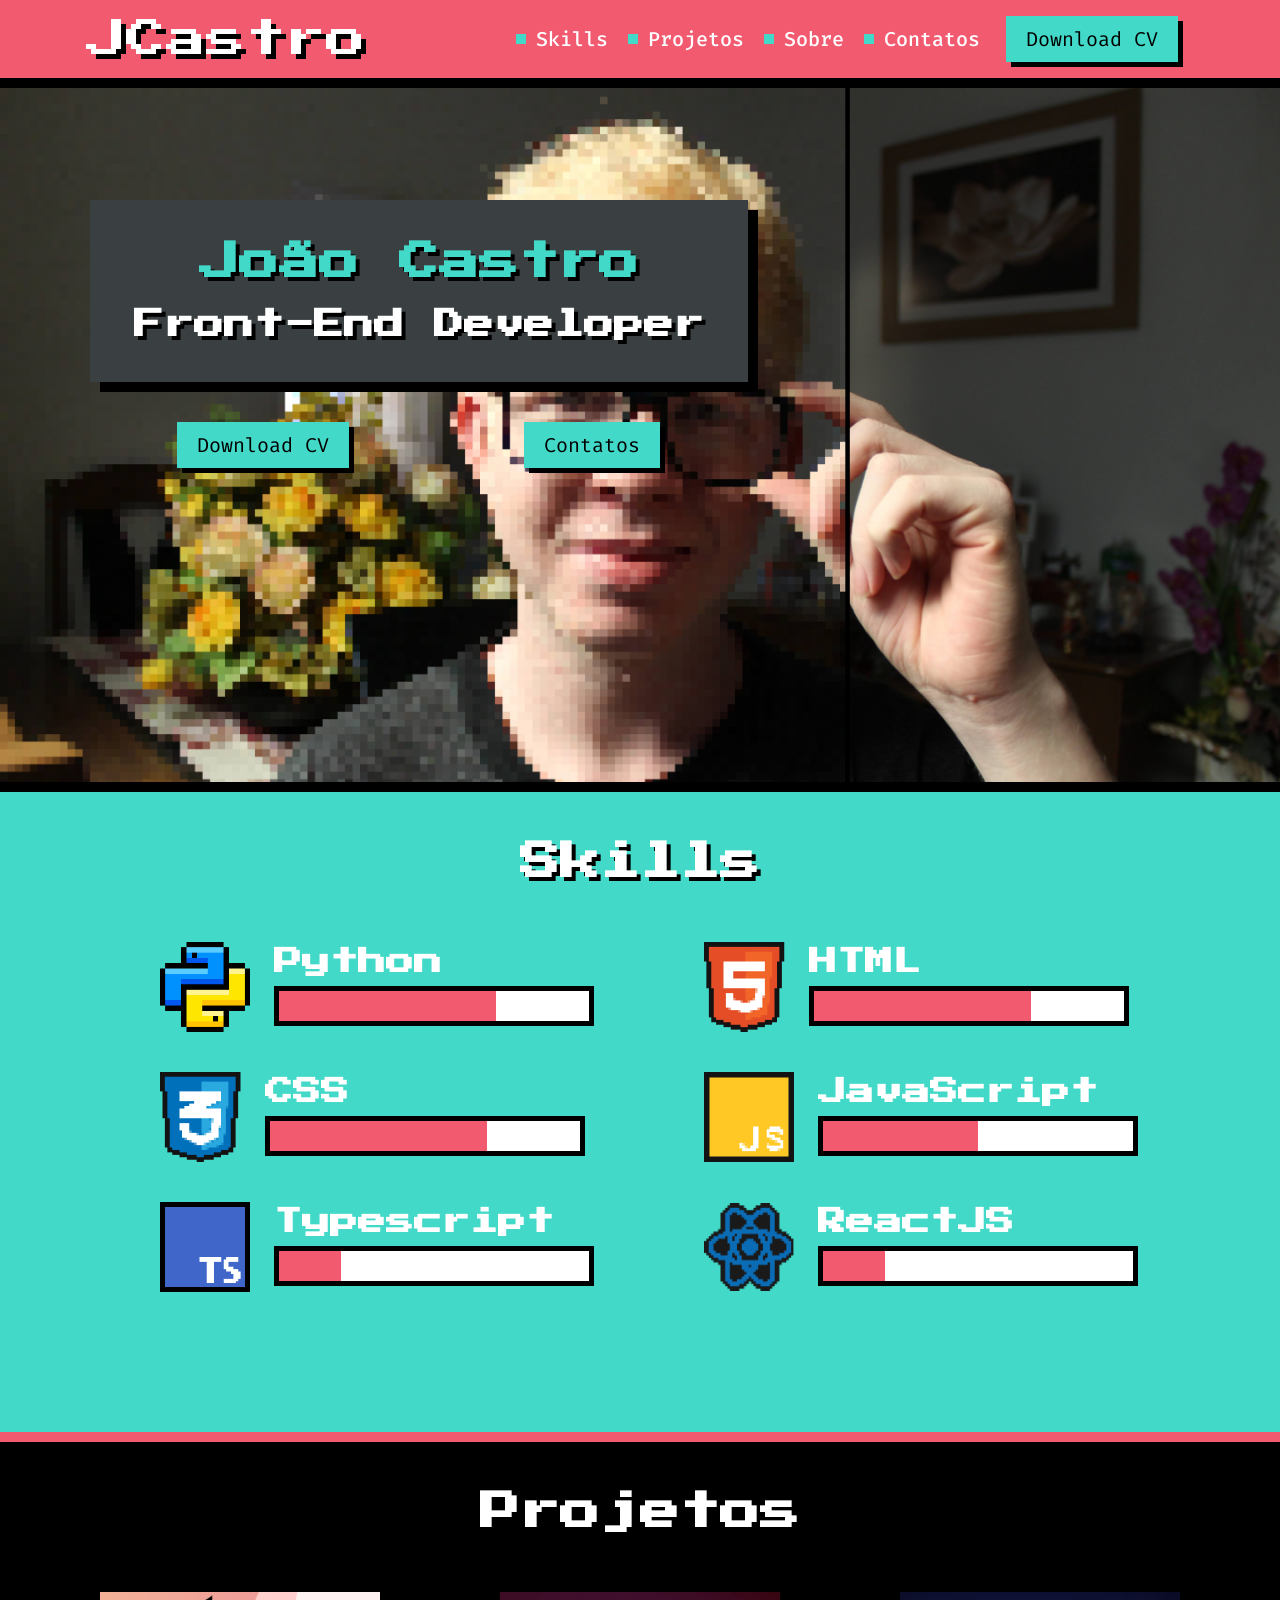
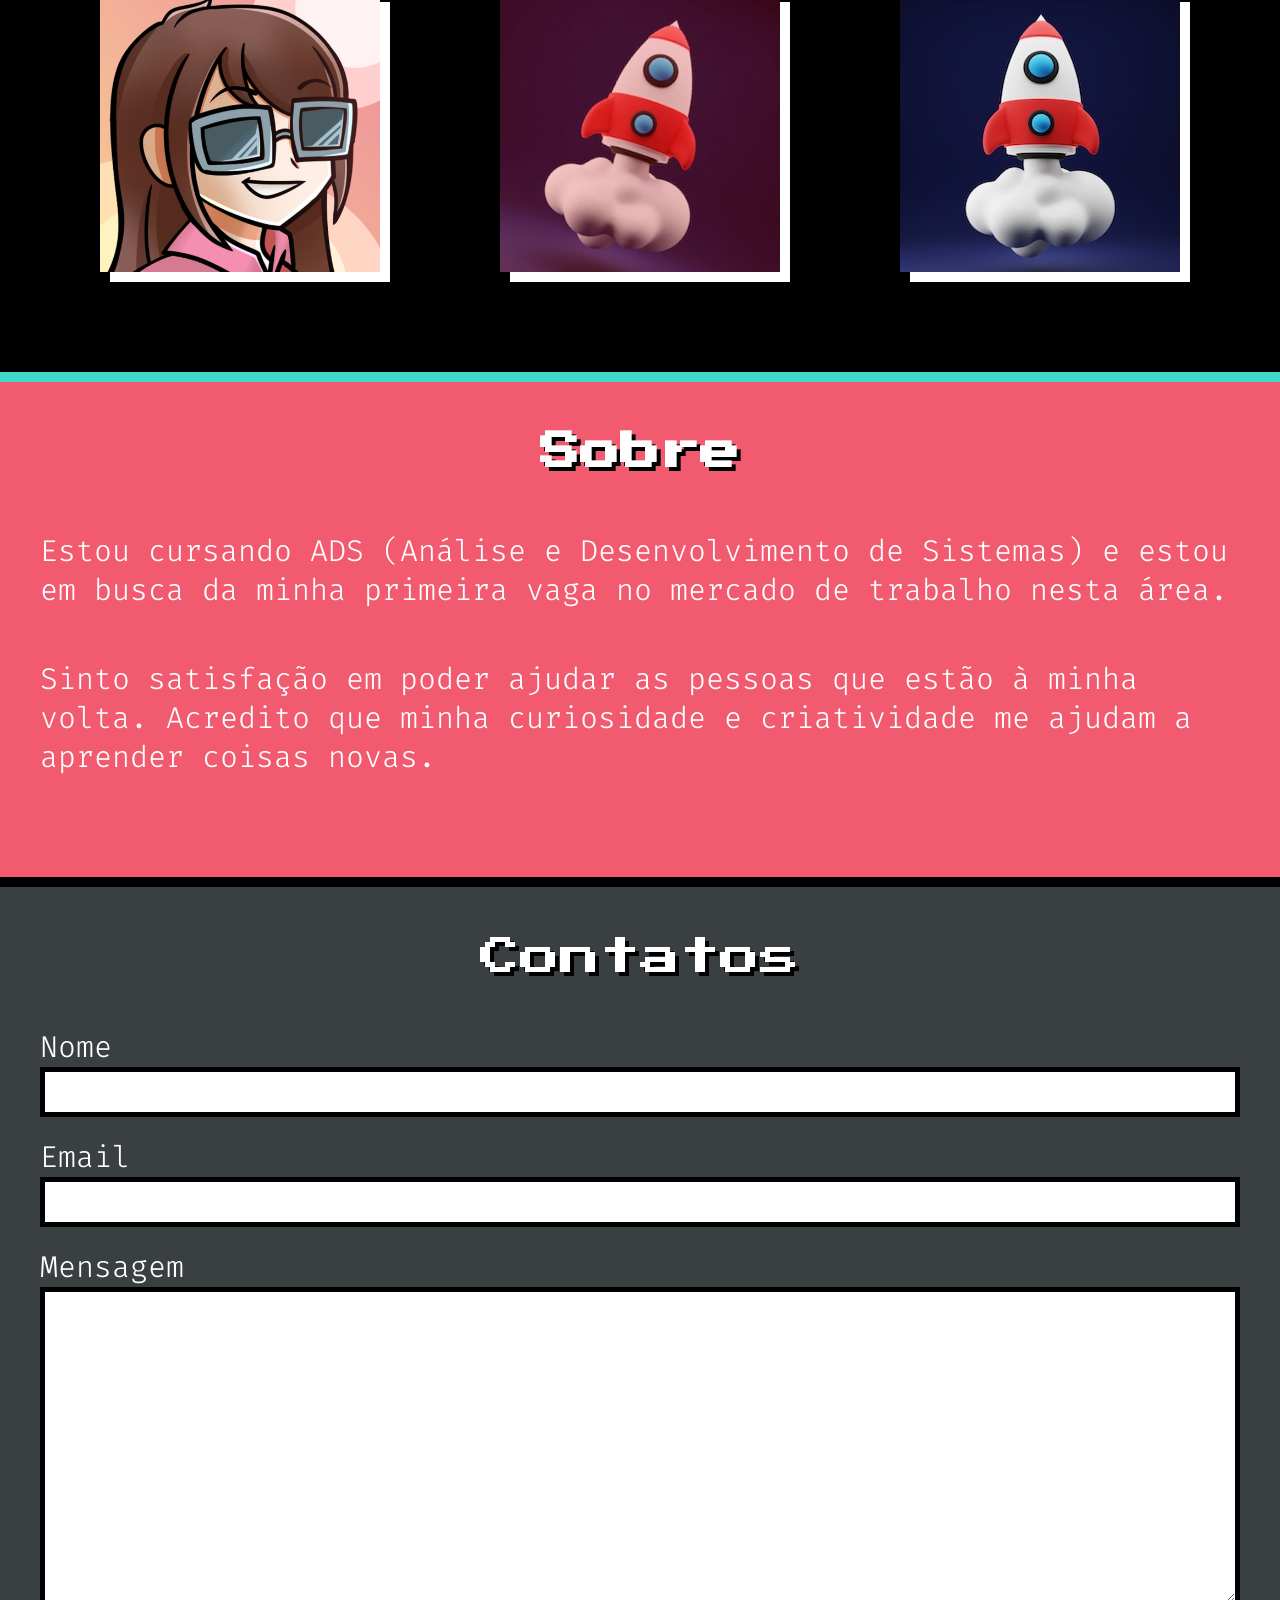
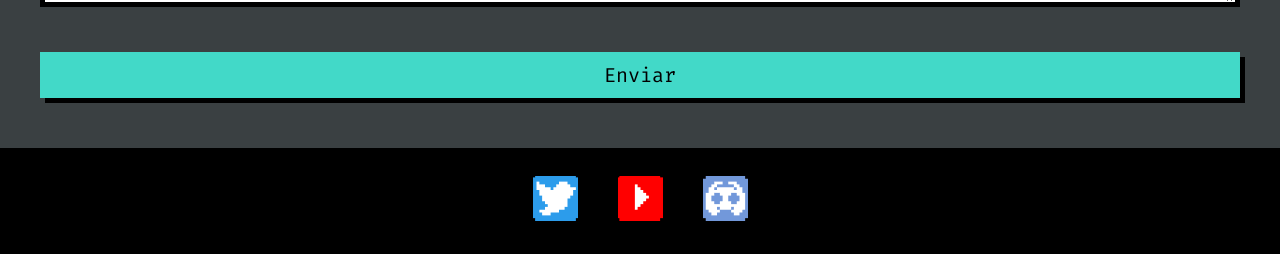
<file: index.html>
<!DOCTYPE html>
<html lang="pt-BR">

<head>
    <meta charset="utf-8">
    <meta name="viewport" content="width=device-width, initial-scale=1.0">
    <title>João Castro</title>

    <!-- Google Fonts -->
    <link rel="preconnect" href="https://fonts.googleapis.com">
    <link rel="preconnect" href="https://fonts.gstatic.com" crossorigin>
    <link href="https://fonts.googleapis.com/css2?family=Fira+Code:wght@300;500&family=Press+Start+2P&display=swap"
        rel="stylesheet">

    <!-- CSS -->
    <link rel="stylesheet" href="styles/reset.css">
    <link rel="stylesheet" href="styles/components/components.css">
</head>

<body>
    <header class="main-header">
        <a href="https://joaofbcastro.github.io/PortifolioFeliz/" class="logo">JCastro</a>

        <nav>
            <a class="main-action" href="#skills" lang="en">Skills</a>
            <a class="main-action" href="#projetos">Projetos</a>
            <a class="main-action" href="#sobre">Sobre</a>
            <a class="main-action" href="#contatos">Contatos</a>
            <a class="main-button" href="https://www.linkedin.com/in/joaofbcastro/" lang="en">Download CV</a>
        </nav>
    </header>

    <section class="main-banner">
        <div class="wrapper">
            <div class="main-box">
                <h1 class="main-title">João Castro</h1>
                <h2 class="main-subtitle">Front-End Developer</h3>
            </div>

            <div class="navigation">
                <a class="main-button" href="https://www.linkedin.com/in/joaofbcastro/" lang="en">Download CV</a>
                <a class="main-button" href="#contatos">Contatos</a>
            </div>
        </div>
    </section>

    <section id="skills" class="main-section">
        <h2 class="main-title -second">Skills</h2>

        <div class="wrapper-skill">
            <article class="skill-tec">
                <img class="icon" src="assets/images/python.png" alt="Logo do Python em Pixel Art">
                <div class="right">
                    <h3 class="title">Python</h3>
                    <progress class="progress-bar" max="100" value="70">
                        70%
                    </progress>
                </div>
            </article>
            <article class="skill-tec">
                <img class="icon" src="assets/images/html5.png" alt="Logo do HTML5 em Pixel Art">
                <div class="right">
                    <h3 class="title">HTML</h3>
                    <progress class="progress-bar" max="100" value="70">
                        70%
                    </progress>
                </div>
            </article>
            <article class="skill-tec">
                <img class="icon" src="assets/images/css3.png" alt="Logo do CSS em Pixel Art">
                <div class="right">
                    <h3 class="title">CSS</h3>
                    <progress class="progress-bar" max="100" value="70">
                        70%
                    </progress>
                </div>
            </article>
            <article class="skill-tec">
                <img class="icon" src="assets/images/js.png" alt="Logo do JavaScript em Pixel Art">
                <div class="right">
                    <h3 class="title">JavaScript</h3>
                    <progress class="progress-bar" max="100" value="50">
                        50%
                    </progress>
                </div>
            </article>
            <article class="skill-tec">
                <img class="icon" src="assets/images/typscript.png" alt="Logo do Typescript em Pixel Art">
                <div class="right">
                    <h3 class="title">Typescript</h3>
                    <progress class="progress-bar" max="100" value="20">
                        20%
                    </progress>
                </div>
            </article>
            <article class="skill-tec">
                <img class="icon" src="assets/images/react.png" alt="Logo do React em Pixel Art">
                <div class="right">
                    <h3 class="title">ReactJS</h3>
                    <progress class="progress-bar" max="100" value="20">
                        20%
                    </progress>
                </div>
            </article>
        </div>
    </section>

    <section id="projetos" class="main-section -bgBlack -bdPrimary">
        <h2 class="main-title -second">Projetos</h2>
        <div class="wrapper-card">
            <a href="https://renatinhabot.herokuapp.com/" target="_blank">
                <figure class="card-project">
                    <img class="logo" src="assets/images/renatinha.png" alt="Logo da Renatinha Bot">
                </figure>
            </a>
            <a href="https://joaofbcastro.github.io/RocketNews/" target="_blank">
                <figure class="card-project">
                    <img class="logo" src="assets/images/RocketNews.svg" alt="Logo do RocketNews">
                </figure>
            </a>
            <a href="https://joaofbcastro.github.io/RocketLinks" target="_blank">
                <figure class="card-project -secondary">
                    <img class="logo" src="assets/images/RocketLinks.svg" alt="Logo do RocketLinks">
                </figure>
            </a>
        </div>
    </section>

    <section id="sobre" class="main-section bgSecondary bdBlack">
        <h2 class="main-title -second">Sobre</h2>

        <!-- <section class="main-carrossel">
            <button class="button-arrow -left">
                <spam class="content">Esquerda</spam>
            </button>

            <div class="itens">
                <div class="elements">
                    <figure class="node-card">
                        <figcaption class="title">2016</figcaption>
                        <div class="logo">
                            <img src="assets/images/google.png" alt="Logo do Google">
                        </div>
                    </figure>
                    <figure class="node-card -clean -white">
                        <figcaption class="title">2017</figcaption>
                        <div class="logo">
                            <img src="assets/images/discord.png" alt="Logo do Discord">
                        </div>
                    </figure>
                </div>
            </div>

            <button class="button-arrow -right">
                <spam class="content">Direita</spam>
            </button>
        </section> -->

        <p class="main-description">
            Estou cursando ADS (Análise e Desenvolvimento de Sistemas) e estou em busca da minha primeira vaga no
            mercado de trabalho nesta área.
        </p>
        <p class="main-description">
            Sinto satisfação em poder ajudar as pessoas que estão à minha volta. Acredito que minha curiosidade e
            criatividade me ajudam a aprender coisas novas.
        </p>
    </section>

    <form id="contatos" class="main-form">
        <legend class="main-title -second">Contatos</legend>

        <label class="main-label" for="name">Nome</label>
        <input class="main-input" id="name" type="text" required>

        <label class="main-label" for="email">Email</label>
        <input class="main-input" id="email" type="email" required>

        <label class="main-label" for="message">Mensagem</label>
        <textarea class="main-input -textarea" id="message" required></textarea>

        <button class="main-button -full" type="submit">Enviar</button>
    </form>

    <footer class="main-footer">
        <a class="action" href="https://twitter.com/JoaoCasttro_" target="_blank">
            <img src="assets/images/twitter.png" alt="Logo do Twitter em pixel art">
        </a>
        <a class="action" href="https://www.youtube.com/channel/UCVGittZFp6rOXRvHE4xE-hg" target="_blank">
            <img src="assets/images/youtube.png" alt="Logo do YouTube em pixel art">
        </a>
        <a class="action" href="https://discord.gg/4euD2PuMjm" target="_blank">
            <img src="assets/images/discordpx.png" alt="Logo do Discord em pixel art">
        </a>
    </footer>

    <script src="scripts/components/main-carrossel.js"></script>
</body>

</html>
</file>
<file: styles/components/components.css>
@import url("main-header.css");
@import url("main-action.css");
@import url("main-banner.css");
@import url("main-button.css");
@import url("main-box.css");
@import url("main-title.css");
@import url("main-subtitle.css");
@import url("skill-tec.css");
@import url("main-section.css");
@import url("progress-bar.css");
@import url("wrapper-skill.css");
@import url("wrapper-card.css");
@import url("card-project.css");
@import url("main-description.css");
@import url("button-arrow.css");
@import url("node-card.css");
@import url("main-carrossel.css");
@import url("main-footer.css");
@import url("main-label.css");
@import url("main-input.css");
@import url("main-form.css");
</file>
